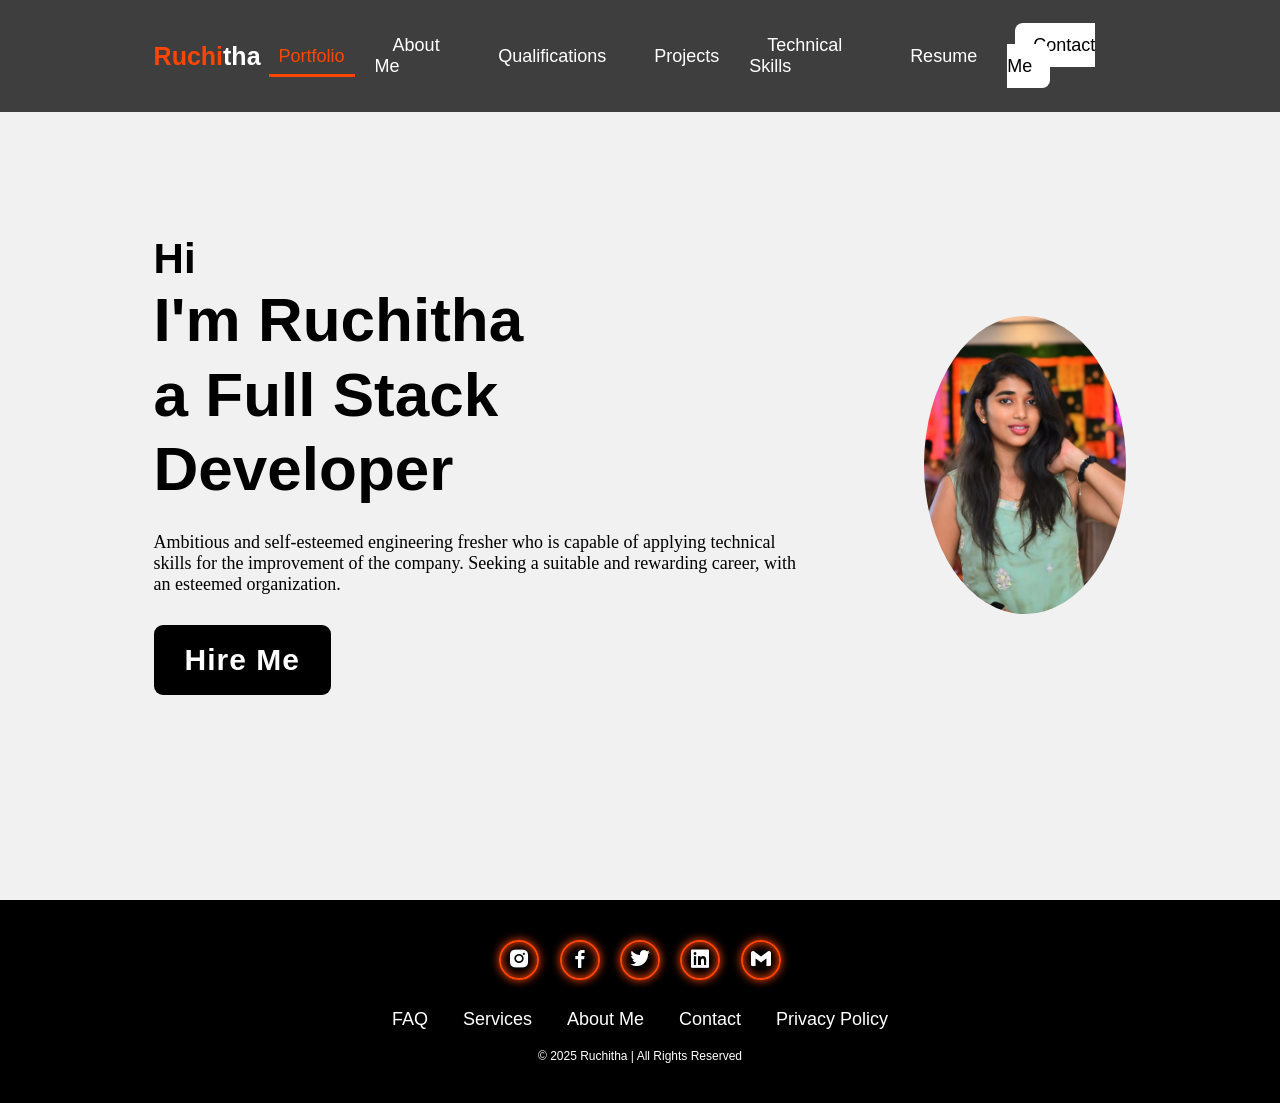
<file: index.html>
<!DOCTYPE html>
<html lang="en">

<head>
    <meta charset="UTF-8" />
    <meta name="viewport" content="width=device-width, initial-scale=1.0" />
    <title>Ruchitha Portfolio</title>
    <link rel="stylesheet" href="./index.css" />
    <link href="https://unpkg.com/boxicons@2.1.4/css/boxicons.min.css" rel="stylesheet" />
</head>

<body>
    <header class="header">
        <a href="#" class="logo"><span>Ruchi</span>tha</a>
        <nav class="navbar">
            <ul>
                <li><a href="./index.html" class="active">Portfolio</a></li>
                <li><a href="./aboutme.html">About Me</a></li>
                <li><a href="./qualifications.html">Qualifications</a></li>
                <li><a href="./projects.html">Projects</a></li>
                <li><a href="./technicalskills.html">Technical Skills</a></li>
                <li><a href="./resume.html">Resume</a></li>
                <li><a href="./contact.html" class="contact">Contact Me</a></li>
            </ul>
        </nav>
        <div class="menu-toggle" id="menu-toggle" aria-label="Toggle navigation" aria-expanded="false">
            <i class='bx bx-menu'></i>
        </div>
    </header>

    <section class="home">
        <div class="home-content">
            <h3>Hi</h3>
            <h1>I'm <span> Ruchitha<br></span> a Full Stack Developer</h1>
            <p>Ambitious and self-esteemed engineering fresher who is capable of applying technical skills for the
                improvement of the company. Seeking a suitable and rewarding career, with an esteemed organization.</p>
            <div class="btn-box">
                <a href="mailto:ruchithabr9@gmail.com?subject=Hire%20Me%20Inquiry&body=Hello%20Ruchitha,">
                    <button class="btnclk">Hire Me</button>
                </a>
            </div>
        </div>
        <div class="img-box">
            <img src="profilepic.jpg" alt="It's Ruchitha B R" />
        </div>
    </section>

    <footer class="footer">
        <div class="social">
            <a href="https://www.instagram.com/r____gowda__/"><i class='bx bxl-instagram-alt'></i></a>
            <a href="#"><i class='bx bxl-facebook'></i></a>
            <a href="#"><i class='bx bxl-twitter'></i></a>
            <a
                href="https://www.linkedin.com/in/ruchitha-b-r-a52570262?utm_source=share&utm_campaign=share_via&utm_content=profile&utm_medium=android_app"><i
                    class='bx bxl-linkedin-square'></i></a>
            <a href="javascript:void(0);" id="gmail-icon"><i class='bx bxl-gmail'></i></a>
        </div>
        <div id="email-popup" style="display: none;">
            <span> ruchithabr9@gmail.com</span>
        </div>
        <ul class="list">
            <li><a href="./FAQ.html">FAQ</a></li>
            <li><a href="./services.html">Services</a></li>
            <li><a href="./aboutme.html">About Me</a></li>
            <li><a href="./contact.html">Contact</a></li>
            <li><a href="./privacypolicy.html">Privacy Policy</a></li>
        </ul>
        <p class="copyright"> ©️ 2025 Ruchitha | All Rights Reserved</p>
    </footer>

    <script>
        document.getElementById('gmail-icon').addEventListener('click', function () {
            var emailPopup = document.getElementById('email-popup');
            if (emailPopup.style.display === 'none' || emailPopup.style.display === '') {
                emailPopup.style.display = 'block';
            } else {
                emailPopup.style.display = 'none';
            }
        });

        // Hamburger menu toggle functionality
        const menuToggle = document.getElementById('menu-toggle');
        const navbarUl = document.querySelector('.navbar ul');

        menuToggle.addEventListener('click', () => {
            const isExpanded = menuToggle.getAttribute('aria-expanded') === 'true';
            menuToggle.setAttribute('aria-expanded', !isExpanded);
            navbarUl.classList.toggle('show');
        });

        navbarUl.querySelectorAll('a').forEach(link => {
            link.addEventListener('click', () => {
                if (navbarUl.classList.contains('show')) {
                    navbarUl.classList.remove('show');
                    menuToggle.setAttribute('aria-expanded', 'false');
                }
            });
        });
    </script>
</body>

</html>
</file>
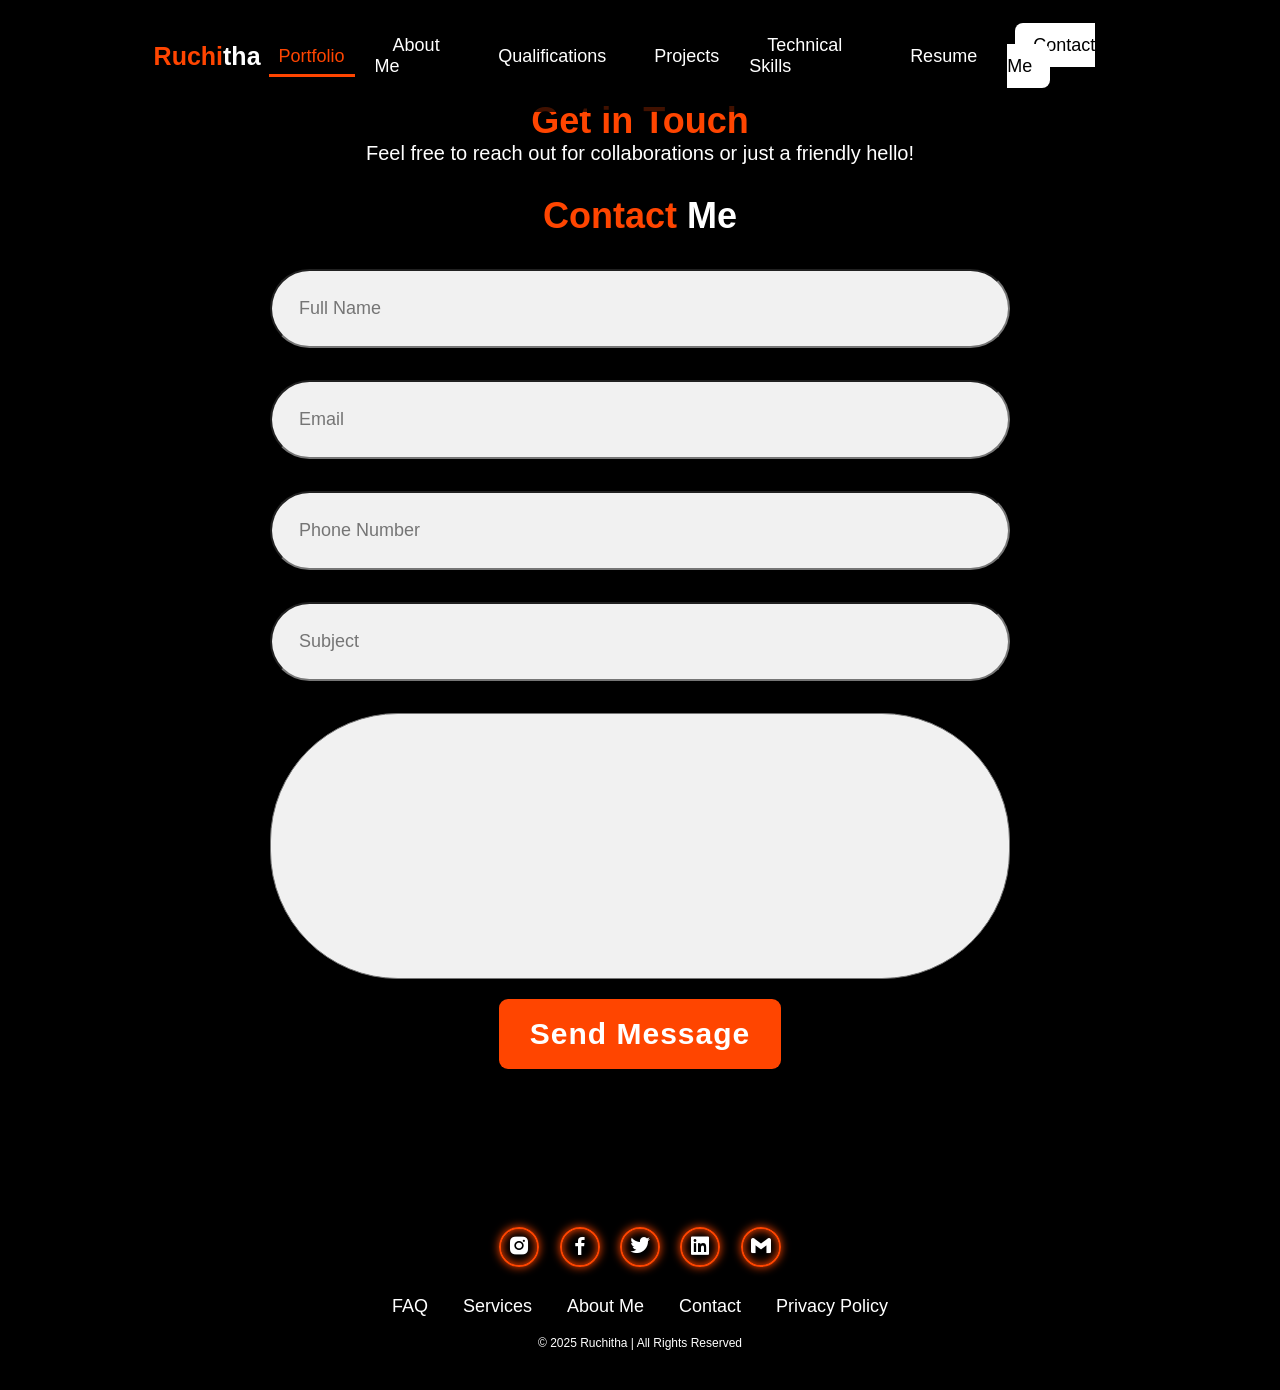
<file: contact.html>
<!DOCTYPE html>
<html lang="en">

<head>
    <meta charset="UTF-8">
    <meta name="viewport" content="width=device-width, initial-scale=1.0">
    <title>Ruchitha Portfolio</title>
    <link rel="stylesheet" href="./contact.css">
    <link href='https://unpkg.com/boxicons@2.1.4/css/boxicons.min.css' rel='stylesheet'>
</head>

<body>
    <header class="header">
        <a href="#" class="logo"><span>Ruchi</span>tha</a>
        <nav class="navbar">
            <ul>
                <li><a href="./index.html" class="active">Portfolio</a></li>
                <li><a href="./aboutme.html">About Me</a></li>
                <li><a href="./qualifications.html">Qualifications</a></li>
                <li><a href="./projects.html">Projects</a></li>
                <li><a href="./technicalskills.html">Technical Skills</a></li>
                <li><a href="./resume.html">Resume</a></li>
                <li><a href="./contact.html" class="contact">Contact Me</a></li>
            </ul>
        </nav>
        <div class="menu-toggle" id="menu-toggle" aria-label="Toggle navigation" aria-expanded="false">
            <i class='bx bx-menu'></i>
        </div>
    </header>
    <section class="contact-form">
        <div class="cnt-container">
            <h2>Get in Touch</h2>
            <p>Feel free to reach out for collaborations or just a friendly hello!</p>
        <h2 class="contact-me">Contact <span>Me</span></h2>
        <form action="mailto:ruchithabr9@gmail.com" method="post" enctype="text/plain">
            <div class="input-box">
                <input type="text" placeholder="Full Name" name="Full Name" required>
                <input type="email" placeholder="Email" name="Email" required>
            </div>
            <div class="input-box">
                <input type="number" placeholder="Phone Number" name="Phone Number" required>
                <input type="text" placeholder="Subject" name="Subject" required>
            </div>
            <textarea name="Message" id="" cols="30" rows="10" placeholder="Your Message">
            </textarea>
            <input type="submit" value="Send Message" class="btnclk">
        </form>
        <p id="confirmation-message" style="display:none; color:green;">Your question has submitted successfully!</p>
        </div>
    </section>

    <!--Footer-->
    <footer class="footer">
        <div class="social">
            <a href="https://www.instagram.com/r____gowda__/"><i class='bx bxl-instagram-alt'></i></a>
            <a href="#"><i class='bx bxl-facebook'></i></a>
            <a href="#"><i class='bx bxl-twitter'></i></a>
            <a
                href="https://www.linkedin.com/in/ruchitha-b-r-a52570262?utm_source=share&utm_campaign=share_via&utm_content=profile&utm_medium=android_app"><i
                    class='bx bxl-linkedin-square'></i></a>
            <a href="javascript:void(0);" id="gmail-icon"><i class='bx bxl-gmail'></i></a>
        </div>
        <!-- Email Popup-->
        <div id="email-popup" style="display: none;">
            <span> ruchithabr9@gmail.com</span>
        </div>
        <ul class="list">
            <li>
                <a href="./FAQ.html">FAQ</a>
            </li>
            <li>
                <a href="./services.html">Services</a>
            </li>
            <li>
                <a href="./aboutme.html">About Me</a>
            </li>
            <li>
                <a href="./contact.html">Contact</a>
            </li>
            <li>
                <a href="./privacypolicy.html">Privacy Policy</a>
            </li>
        </ul>
        <p class="copyright"> ©️ 2025 Ruchitha | All Rights Reserved</p>
    </footer>
    <script>
        document.getElementById('gmail-icon').addEventListener('click', function () {
            var emailPopup = document.getElementById('email-popup');
            if (emailPopup.style.display === 'none' || emailPopup.style.display === '') {
                emailPopup.style.display = 'block';  // Show email
            } else {
                emailPopup.style.display = 'none';  // Hide email if already visible
            }
        });

        // Hamburger menu toggle functionality
        const menuToggle = document.getElementById('menu-toggle');
        const navbarUl = document.querySelector('.navbar ul');

        menuToggle.addEventListener('click', () => {
            const isExpanded = menuToggle.getAttribute('aria-expanded') === 'true';
            menuToggle.setAttribute('aria-expanded', !isExpanded);
            navbarUl.classList.toggle('show');
        });

        navbarUl.querySelectorAll('a').forEach(link => {
            link.addEventListener('click', () => {
                if (navbarUl.classList.contains('show')) {
                    navbarUl.classList.remove('show');
                    menuToggle.setAttribute('aria-expanded', 'false');
                }
            });
        });
    </script>

</body>

</html>
</file>
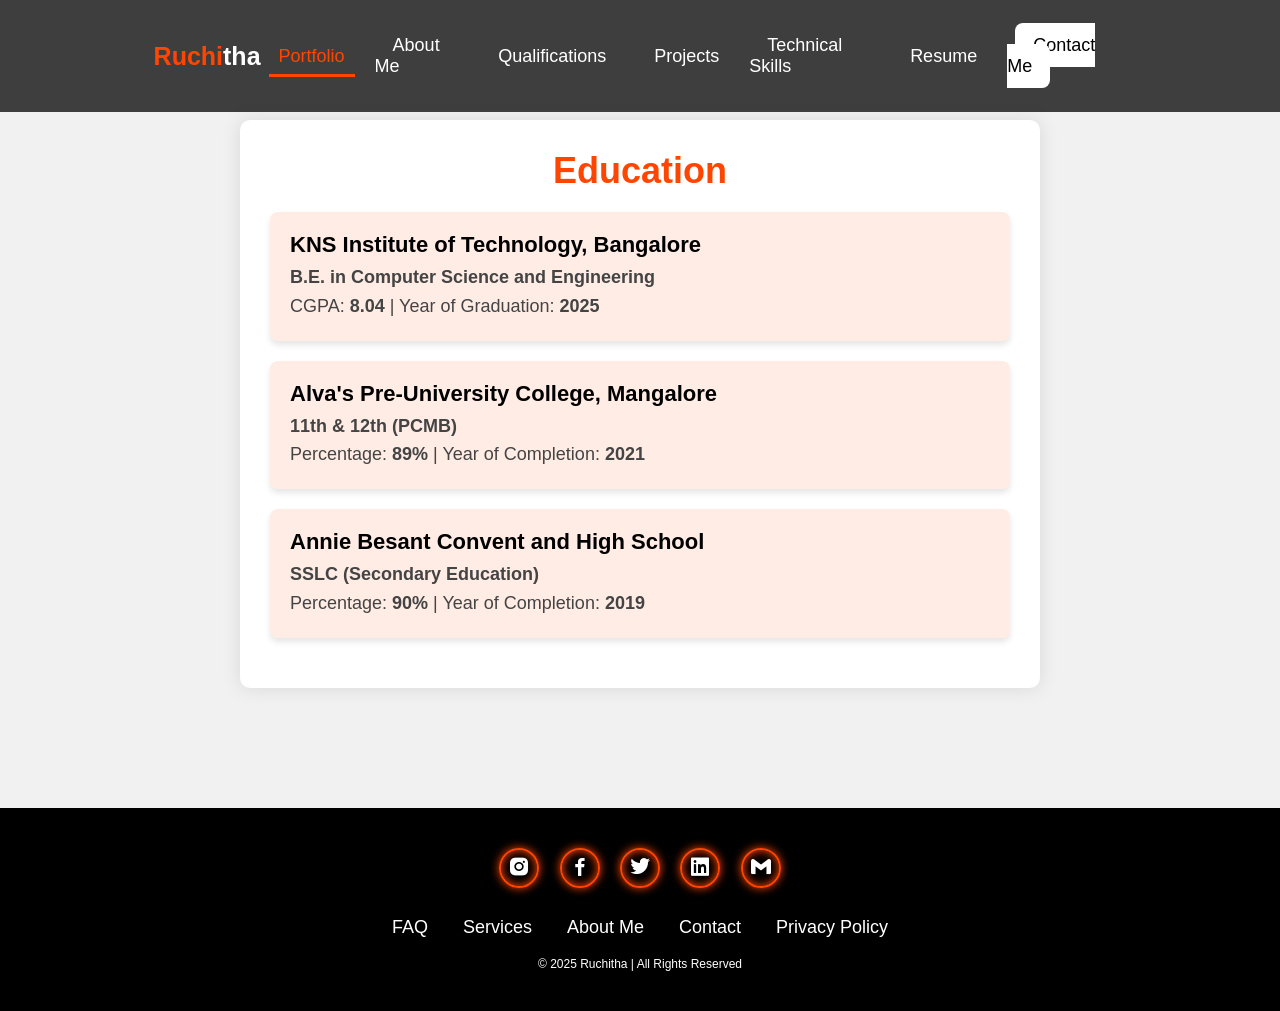
<file: qualifications.html>
<!DOCTYPE html>
<html lang="en">
<head>
    <meta charset="UTF-8">
    <meta name="viewport" content="width=device-width, initial-scale=1.0">
    <title>Ruchitha Portfolio</title>
    <link rel="stylesheet" href ="./qualifications.css">
    <link href='https://unpkg.com/boxicons@2.1.4/css/boxicons.min.css' rel='stylesheet'>
</head>
<body>
    <header class="header">
        <a href="#" class="logo"><span>Ruchi</span>tha</a>
        <nav class="navbar">
            <ul>
                <li><a href="./index.html" class="active">Portfolio</a></li>
                <li><a href="./aboutme.html">About Me</a></li>
                <li><a href="./qualifications.html">Qualifications</a></li>
                <li><a href="./projects.html">Projects</a></li>
                <li><a href="./technicalskills.html">Technical Skills</a></li>
                <li><a href="Ruchitha B R Resume.pdf">Resume</a></li>
                <li><a href="./contact.html" class="contact">Contact Me</a></li>
            </ul>
        </nav>
        <div class="menu-toggle" id="menu-toggle" aria-label="Toggle navigation" aria-expanded="false">
            <i class='bx bx-menu'></i>
        </div>
    </header>

     <!-- Qualifications Section -->
      <section class="education-section">
        <div class="edu-container">
          <h2>Education</h2>
          <div class="edu-item">
            <h3>KNS Institute of Technology, Bangalore</h3>
            <p><strong>B.E. in Computer Science and Engineering</strong></p>
            <p>CGPA: <strong>8.04</strong> | Year of Graduation: <strong>2025</strong></p>
          </div>
          <div class="edu-item">
            <h3>Alva's Pre-University College, Mangalore</h3>
            <p><strong>11th & 12th (PCMB)</strong></p>
            <p>Percentage: <strong>89%</strong> | Year of Completion: <strong>2021</strong></p>
          </div>
          <div class="edu-item">
            <h3>Annie Besant Convent and High School</h3>
            <p><strong>SSLC (Secondary Education)</strong></p>
            <p>Percentage: <strong>90%</strong> | Year of Completion: <strong>2019</strong></p>
          </div>
        </div>
      </section>
    


    <!--Footer-->
    <footer class="footer">
        <div class="social">
            <a href="https://www.instagram.com/r____gowda__/"><i class='bx bxl-instagram-alt'></i></a>
            <a href="#"><i class='bx bxl-facebook'></i></a>
            <a href="#"><i class='bx bxl-twitter' ></i></a>
            <a href="https://www.linkedin.com/in/ruchitha-b-r-a52570262?utm_source=share&utm_campaign=share_via&utm_content=profile&utm_medium=android_app"><i class='bx bxl-linkedin-square' ></i></a>
            <a href="javascript:void(0);" id="gmail-icon"><i class='bx bxl-gmail' ></i></a>
        </div>

        <!-- Email Popup-->
        <div id="email-popup" style="display: none;">
            <span> ruchithabr9@gmail.com</span>
        </div>

        <ul class="list">
            <li>
                <a href="./FAQ.html">FAQ</a>
            </li>
            <li>
                <a href="./services.html">Services</a>
            </li>
            <li>
                <a href="./aboutme.html">About Me</a>
            </li>
            <li>
                <a href="./contact.html">Contact</a>
            </li>
            <li>
                <a href="./privacypolicy.html">Privacy Policy</a>
            </li>
        </ul>
        <p class="copyright"> ©️ 2025 Ruchitha | All Rights Reserved</p>
    </footer>
    <script>
        document.getElementById('gmail-icon').addEventListener('click', function() {
            var emailPopup = document.getElementById('email-popup');
            if (emailPopup.style.display === 'none' || emailPopup.style.display === '') {
                emailPopup.style.display = 'block';  // Show email
            } else {
                emailPopup.style.display = 'none';  // Hide email if already visible
            }
        });
        // Hamburger menu toggle functionality
        const menuToggle = document.getElementById('menu-toggle');
        const navbarUl = document.querySelector('.navbar ul');

        menuToggle.addEventListener('click', () => {
            const isExpanded = menuToggle.getAttribute('aria-expanded') === 'true';
            menuToggle.setAttribute('aria-expanded', !isExpanded);
            navbarUl.classList.toggle('show');
        });

        navbarUl.querySelectorAll('a').forEach(link => {
            link.addEventListener('click', () => {
                if (navbarUl.classList.contains('show')) {
                    navbarUl.classList.remove('show');
                    menuToggle.setAttribute('aria-expanded', 'false');
                }
            });
        });
    </script>
    
</body>
</html>
</file>
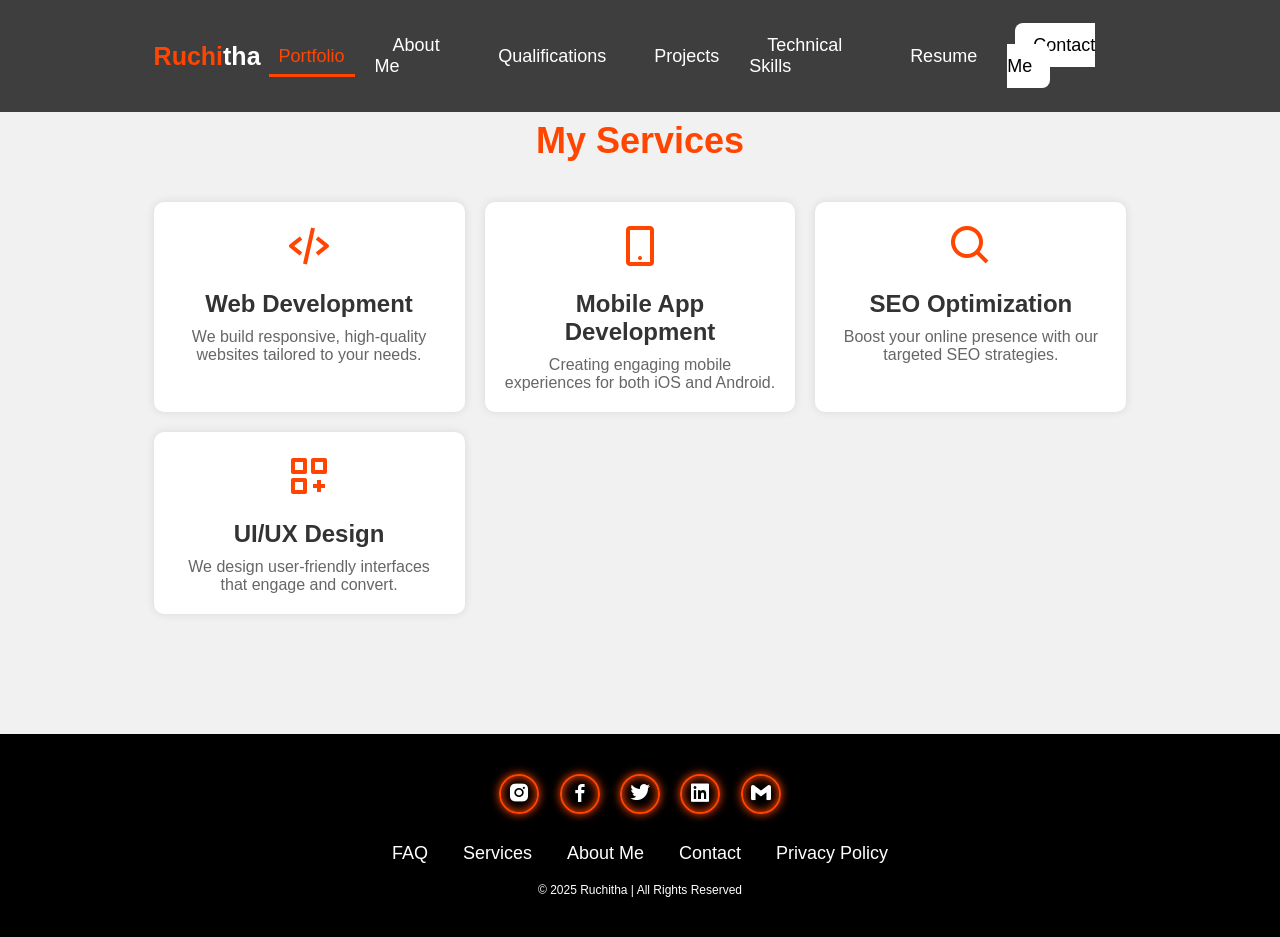
<file: services.html>
<!DOCTYPE html>
<html lang="en">
<head>
  <meta charset="UTF-8" />
  <meta name="viewport" content="width=device-width, initial-scale=1.0" />
  <title>Ruchitha Portfolio</title>
  <link rel="stylesheet" href="./services.css" />
  <link href="https://unpkg.com/boxicons@2.1.4/css/boxicons.min.css" rel="stylesheet" />
  <link rel="stylesheet" href="https://cdnjs.cloudflare.com/ajax/libs/font-awesome/6.7.2/css/all.min.css" />
</head>
<body>
  <!-- Common Header -->
  <header class="header">
        <a href="#" class="logo"><span>Ruchi</span>tha</a>
        <nav class="navbar">
            <ul>
                <li><a href="./index.html" class="active">Portfolio</a></li>
                <li><a href="./aboutme.html">About Me</a></li>
                <li><a href="./qualifications.html">Qualifications</a></li>
                <li><a href="./projects.html">Projects</a></li>
                <li><a href="./technicalskills.html">Technical Skills</a></li>
                <li><a href="Ruchitha B R Resume.pdf">Resume</a></li>
                <li><a href="./contact.html" class="contact">Contact Me</a></li>
            </ul>
        </nav>
        <div class="menu-toggle" id="menu-toggle" aria-label="Toggle navigation" aria-expanded="false">
            <i class='bx bx-menu'></i>
        </div>
    </header>

  <!-- Services Section -->
  <section class="services">
    <div class="services-container">
      <h2>My Services</h2>
      <div class="cards">
        <div class="service-card">
          <i class="bx bx-code-alt"></i>
          <h3>Web Development</h3>
          <p>
            We build responsive, high-quality websites tailored to your needs.
          </p>
        </div>
        <div class="service-card">
          <i class="bx bx-mobile-alt"></i>
          <h3>Mobile App Development</h3>
          <p>
            Creating engaging mobile experiences for both iOS and Android.
          </p>
        </div>
        <div class="service-card">
          <i class="bx bx-search"></i>
          <h3>SEO Optimization</h3>
          <p>
            Boost your online presence with our targeted SEO strategies.
          </p>
        </div>
        <div class="service-card">
          <i class="bx bx-customize"></i>
          <h3>UI/UX Design</h3>
          <p>
            We design user-friendly interfaces that engage and convert.
          </p>
        </div>
      </div>
    </div>
  </section>

    <!--Footer-->
    <footer class="footer">
        <div class="social">
            <a href="https://www.instagram.com/r____gowda__/"><i class='bx bxl-instagram-alt'></i></a>
            <a href="#"><i class='bx bxl-facebook'></i></a>
            <a href="#"><i class='bx bxl-twitter' ></i></a>
            <a href="https://www.linkedin.com/in/ruchitha-b-r-a52570262?utm_source=share&utm_campaign=share_via&utm_content=profile&utm_medium=android_app"><i class='bx bxl-linkedin-square' ></i></a>
            <a href="javascript:void(0);" id="gmail-icon"><i class='bx bxl-gmail' ></i></a>
        </div>

        <!-- Email Popup-->
        <div id="email-popup" style="display: none;">
            <span> ruchithabr9@gmail.com</span>
        </div>

        <ul class="list">
            <li>
                <a href="./FAQ.html">FAQ</a>
            </li>
            <li>
                <a href="#">Services</a>
            </li>
            <li>
                <a href="./aboutme.html">About Me</a>
            </li>
            <li>
                <a href="./contact.html">Contact</a>
            </li>
            <li>
                <a href="./privacypolicy.html">Privacy Policy</a>
            </li>
        </ul>

        <p class="copyright"> ©️ 2025 Ruchitha | All Rights Reserved</p>
    </footer>

    <!--script to pop up email-->
    <script>
        document.getElementById('gmail-icon').addEventListener('click', function() {
            var emailPopup = document.getElementById('email-popup');
            if (emailPopup.style.display === 'none' || emailPopup.style.display === '') {
                emailPopup.style.display = 'block';  // Show email
            } else {
                emailPopup.style.display = 'none';  // Hide email if already visible
            }
        });
        // Hamburger menu toggle functionality
        const menuToggle = document.getElementById('menu-toggle');
        const navbarUl = document.querySelector('.navbar ul');

        menuToggle.addEventListener('click', () => {
            const isExpanded = menuToggle.getAttribute('aria-expanded') === 'true';
            menuToggle.setAttribute('aria-expanded', !isExpanded);
            navbarUl.classList.toggle('show');
        });

        navbarUl.querySelectorAll('a').forEach(link => {
            link.addEventListener('click', () => {
                if (navbarUl.classList.contains('show')) {
                    navbarUl.classList.remove('show');
                    menuToggle.setAttribute('aria-expanded', 'false');
                }
            });
        });
    </script>
    
</body>
</html>
</file>
<file: index.css>
* {
  margin: 0;
  padding: 0;
  box-sizing: border-box;
  font-family: 'Poppins', sans-serif;
  text-decoration: none;
  list-style: none;
}

html,
body {
  background: black;
  margin: 0;
  padding: 0;
  overflow-x: hidden;
}

.header {
  position: fixed;
  top: 0;
  left: 0;
  width: 100%;
  padding: 35px 12%;
  background: rgba(0, 0, 0, 0.745);
  display: flex;
  justify-content: space-between;
  align-items: center;
  z-index: 100;
}

.logo {
  font-size: 25px;
  color: white;
  font-weight: 600;
  transition: 0.3s ease;
}

.logo span {
  color: orangered;
}

.navbar ul {
  display: flex;
  align-items: center;
  gap: 12px;
}

.navbar li {
  border-bottom: none;
}

.navbar a {
  font-size: 18px;
  color: white;
  font-weight: 500;
  margin: 0 8px;
  border-bottom: 3px solid transparent;
  transition: 0.3s ease;
  padding: 8px 10px;
}

.navbar a.contact {
  padding: 10px 16px;
  background-color: white;
  color: black;
  border-radius: 8px;
  font-weight: 500;
  border: 2px solid transparent;
  transition: 0.3s ease;
}

.navbar a:hover,
.navbar a.active {
  color: orangered;
  border-bottom: 3px solid orangered;
}

.navbar a.contact:hover {
  background-color: orangered;
  color: white;
  border: 2px solid orangered;
}

/* Hamburger defaults to hidden */
.menu-toggle {
  display: none;
}

/* Responsive styles */
@media (max-width: 900px) {
  .header {
    padding: 25px 6%;
  }

  .navbar ul {
    display: none;
    position: absolute;
    top: 80px;
    right: 6%;
    background: rgba(0, 0, 0, 0.98);
    width: 220px;
    border-radius: 12px;
    box-shadow: 0 0 20px orangered;
    flex-direction: column;
    align-items: flex-start;
    padding: 50px 0;
    z-index: 999;
    gap: 0;
  }

  .navbar ul.show {
    display: flex;
  }

  .navbar li {
    width: 100%;
  }

  .navbar a {
    width: 100%;
    margin: 0;
    text-align: left;
    font-size: 19px;
    border-radius: 0;
    border-bottom: none;
    padding: 20px 18px;
  }

  .navbar a.contact {
    margin-bottom: 6px;
    margin-top: 4px;
    width: calc(100% - 36px);
    text-align: left;
    padding: 10px 18px;
  }

  .menu-toggle {
    display: block;
    font-size: 29px;
    margin-left: auto;
    color: white;
    cursor: pointer;
    user-select: none;
    position: relative;
    z-index: 1001;
  }
}

/* Home Section */
.home {
  width: 100%;
  min-height: 100vh;
  background: rgb(241, 241, 241);
  display: flex;
  align-items: center;
  gap: 7em;
  padding: 30px 12% 0;
}

.home-content {
  max-width: 800px;
}

.home-content h3 {
  font-size: 42px;
}

.home-content h1 {
  font-size: 62px;
  line-height: 1.2;
}

.home-content p {
  font-size: 18px;
  margin: 25px 0 30px;
  font-family: cursive;
}

.btn-box {
  width: 345px;
  display: flex;
  gap: 2em;
}

.btnclk {
  padding: 15px 28px;
  font-size: 30px;
  background-color: black;
  color: white;
  border: 3px solid transparent;
  border-radius: 9px;
  letter-spacing: 1px;
  font-weight: 600;
  transition: 0.3s ease;
  cursor: pointer;
}

.btnclk:hover {
  background-color: white;
  color: black;
  border: 2px solid black;
}

.img-box img {
  border-radius: 50%;
  width: 100%;
  max-width: 450px;
  height: auto;
  display: block;
  transition: opacity 0.3s ease;
}

/* Scrollbar Styling */
::-webkit-scrollbar {
  width: 15px;
}

::-webkit-scrollbar-thumb {
  background-color: orangered;
}

::-webkit-scrollbar-track {
  background-color: rgba(0, 0, 0, 0.60);
  width: 50px;
}

/* Footer */
.footer {
  position: relative;
  padding: 40px 0;
  bottom: 0;
  width: 100%;
  background-color: black;
}

.footer .social {
  text-align: center;
  padding-bottom: 25px;
  color: white;
}

.footer .social a {
  font-size: 24px;
  color: white;
  border: 2px solid orangered;
  width: 40px;
  height: 40px;
  line-height: 38px;
  display: inline-block;
  text-align: center;
  border-radius: 50%;
  margin: 0 8px;
  box-shadow: inset 0 0 10px orangered, 0 0 10px orangered;
  transition: 0.3s ease;
}

.footer .social a:hover {
  transform: scale(1.2) translateY(-10px);
  color: orangered;
  border: 2px solid orangered;
}

.footer ul {
  margin-top: 0;
  padding: 0;
  font-size: 18px;
  line-height: 1.6;
  margin-bottom: 0;
  text-align: center;
}

.footer ul li a {
  color: white;
  border-bottom: 3px solid transparent;
  transition: 0.3s ease;
}

.footer ul li a:hover {
  border-bottom: 3px solid orangered;
}

.footer ul li {
  display: inline-block;
  padding: 0 15px;
}

.footer .copyright {
  margin-top: 15px;
  text-align: center;
  font-size: 12px;
  color: white;
}

/* Scrollbar Styling */
::-webkit-scrollbar {
  width: 15px;
}

::-webkit-scrollbar-thumb {
  background-color: orangered;
}

::-webkit-scrollbar-track {
  background-color: rgba(0, 0, 0, 0.60);
  width: 50px;
}

/* Responsive Styles */
@media only screen and (max-width: 1024px) {
  .header {
    padding: 25px 6%;
  }

  .navbar ul {
    display: none;
    position: absolute;
    top: 80px;
    right: 6%;
    background: rgba(0, 0, 0, 0.98);
    width: 220px;
    border-radius: 12px;
    box-shadow: 0 0 20px orangered;
    flex-direction: column;
    align-items: flex-start;
    padding: 40px 0;
    z-index: 999;
  }

  .navbar ul.show {
    display: flex;
  }

  .navbar li {
    width: 100%;
    margin-bottom: 10px;
  }

  .navbar a {
    width: 100%;
    font-size: 19px;
    padding: 18px 22px;
    text-align: left;
    border-radius: 0;
    border-bottom: none;
    display: block;
  }

  .navbar a.contact {
    margin-top: 4px;
    margin-bottom: 10px;
    margin-left: 20px;
    width: calc(100% - 44px);
    text-align: left;
    padding: 14px 22px;
  }

    .menu-toggle {
    display: block;
    font-size: 29px;
    margin-left: auto;
    color: white;
    cursor: pointer;
    user-select: none;
    position: relative;
    z-index: 1001;
  }
}

/* Media Query for Screens up to 900px */
@media only screen and (max-width: 900px) {
  section {
    padding: 30px;
    margin-bottom: 25px;
  }

  body {
    font-size: 18px;
  }

  h1 {
    font-size: 32px;
  }

  h2 {
    font-size: 27.2px;
  }

  img {
    width: 400px;
  }

  form {
    width: 80%;
  }

  .img-box img {
    width: 80%;
    max-width: 300px;
    margin: 0 auto;
  }

  /* Responsive Navbar */
  .header {
    padding: 25px 6%;
  }

  .navbar ul {
    display: none;
    position: absolute;
    top: 80px;
    right: 6%;
    background: rgba(0, 0, 0, 0.98);
    width: 220px;
    border-radius: 12px;
    box-shadow: 0 0 20px orangered;
    flex-direction: column;
    align-items: flex-start;
    padding: 20px 0;
    z-index: 999;
    gap: 0;
  }

  .navbar ul.show {
    display: flex;
  }

  .navbar li {
    width: 100%;
    margin-bottom: 10px;
    /* Adds space below each nav item */
  }

  .navbar a {
    width: 100%;
    margin: 0;
    text-align: left;
    font-size: 19px;
    border-radius: 0;
    border-bottom: none;
    padding: 18px 22px;
    /* Increased vertical padding */
    display: block;
  }

  .navbar a.contact {
    margin-bottom: 10px;
    margin-top: 4px;
    margin-left: 20px;
    width: calc(100% - 44px);
    text-align: left;
    padding: 14px 22px;
    /* Matches other links */
  }

  .menu-toggle {
    display: block;
    font-size: 29px;
    margin-left: auto;
    color: white;
    cursor: pointer;
    user-select: none;
    position: relative;
    z-index: 1001;
  }
}

@media only screen and (max-width: 768px) {
  .img-box img {
    display: none;
  }
}

/* Media Query for Screens up to 600px */
@media only screen and (max-width: 600px) {

  header,
  section {
    padding: 20px;
    margin-bottom: 20px;
  }

  nav a {
    display: block;
    margin: 10px 0;
    text-align: center;
    font-size: 16px;
  }

  .img-box img {
    width: 80%;
    max-width: 300px;
    margin: 0 auto;
  }

  .home {
    flex-direction: column;
    padding-top: 80px;
    gap: 30px;
  }

  body {
    font-size: 24px;
  }

  p {
    font-size: 16px;
  }

  form {
    width: 100%;
  }

  .btnclk {
    font-size: 20px;
    padding: 12px 20px;
  }
}

Menu toggle hidden by default .menu-toggle {
  display: none;
}
</file>
<file: contact.css>
* {
  margin: 0;
  padding: 0;
  box-sizing: border-box;
  font-family: 'Poppins', sans-serif;
  text-decoration: none;
  list-style: none;
}
html, body {
  background: black;
  margin: 0;
  padding: 0;
  overflow-x: hidden;
}

.header {
  position: fixed;
  top: 0;
  left: 0;
  width: 100%;
  padding: 35px 12%;
  background: rgba(0, 0, 0, 0.745);
  display: flex;
  justify-content: space-between;
  align-items: center;
  z-index: 100;
}
.logo {
  font-size: 25px;
  color: white;
  font-weight: 600;
  transition: 0.3s ease;
}
.logo span {
  color: orangered;
}
.navbar ul {
  display: flex;
  align-items: center;
  gap: 12px;
}
.navbar li {
  border-bottom: none;
}
.navbar a {
  font-size: 18px;
  color: white;
  font-weight: 500;
  margin: 0 8px;
  border-bottom: 3px solid transparent;
  transition: 0.3s ease;
  padding: 8px 10px;
}
.navbar a.contact {
  padding: 10px 16px;
  background-color: white;
  color: black;
  border-radius: 8px;
  font-weight: 500;
  border: 2px solid transparent;
  transition: 0.3s ease;
}
.navbar a:hover,
.navbar a.active {
  color: orangered;
  border-bottom: 3px solid orangered;
}
.navbar a.contact:hover {
  background-color: orangered;
  color: white;
  border: 2px solid orangered;
}

/* Hamburger defaults to hidden */
.menu-toggle {
  display: none;
}

/* Responsive styles */
@media (max-width: 900px) {
  .header {
    padding: 25px 6%;
  }
  .navbar ul {
    display: none;
    position: absolute;
    top: 80px;
    right: 6%;
    background: rgba(0, 0, 0, 0.98);
    width: 220px;
    border-radius: 12px;
    box-shadow: 0 0 20px orangered;
    flex-direction: column;
    align-items: flex-start;
    padding: 50px 0;
    z-index: 999;
    gap: 0;
  }
  .navbar ul.show {
    display: flex;
  }
  .navbar li {
    width: 100%;
  }
  .navbar a {
    width: 100%;
    margin: 0;
    text-align: left;
    font-size: 19px;
    border-radius: 0;
    border-bottom: none;
    padding: 20px 18px;
  }
  .navbar a.contact {
    margin-bottom: 6px;
    margin-top: 4px;
    width: calc(100% - 36px);
    text-align: left;
    padding: 10px 18px;
  }
  .menu-toggle {
    display: block;
    font-size: 29px;
    margin-left: auto;
    color: white;
    cursor: pointer;
    user-select: none;
    position: relative;
    z-index: 1001;
  }
}


/* Contact Form Section */
.cnt-container{
    margin: 40px auto;
    max-width: 800px;
    text-align: center;
    padding: 30px;
}

.cnt-container h2 {
    font-size: 36px;
    color: orangered;
    padding-top: 30px;
}

.cnt-container p {
    font-size: 20px;
    color: white;
}
.contact-form h2 {
    text-align: center;
    color: orangered;
    font-size: 36px;
}
.contact-form span {
    text-align: center;
    margin-top: 3em;
    color: white;
    margin-bottom: 1em;
    font-size: 36px;
}
.contact-form form {
    max-width: 50em;
    margin: 1rem auto;
    text-align: center;
    margin-bottom: 3em;
}

.contact-form form .input-box {
    display: flex;
    justify-content: center;
    flex-wrap: wrap;
}

.contact-form form .input-box input,
.contact-form form textarea {
    width: 100%;
    padding: 1.5em;
    font-size: 18px;
    color: black;
    background: rgb(241, 241, 241);
    border-radius: 8rem;
    margin: 1rem 0;
    resize: none;
}
/* Confirmation message*/
#confirmation-message{
    font-size: 16px;
    margin-top: 10px;
}


.btnclk {
  padding: 15px 28px;
  font-size: 30px;
  background-color: orangered;
  color: white;
  border: 3px solid transparent;
  border-radius: 9px;
  letter-spacing: 1px;
  font-weight: 600;
  transition: 0.3s ease;
  cursor: pointer;
}
.btnclk:hover {
  background-color: white;
  color: black;
  border: 2px solid black;
}
.img-box img {
  border-radius: 50%;
  width: 100%;
  max-width: 450px;
  height: auto;
  display: block;
}

/* Scrollbar Styling */
::-webkit-scrollbar {
  width: 15px;
}

::-webkit-scrollbar-thumb {
  background-color: orangered;
}

::-webkit-scrollbar-track {
  background-color: rgba(0, 0, 0, 0.60);
  width: 50px;
}

/* Footer */
.footer {
  position: relative;
  padding: 40px 0;
  bottom: 0;
  width: 100%;
  background-color: black;
}

.footer .social {
  text-align: center;
  padding-bottom: 25px;
  color: white;
}

.footer .social a {
  font-size: 24px;
  color: white;
  border: 2px solid orangered;
  width: 40px;
  height: 40px;
  line-height: 38px;
  display: inline-block;
  text-align: center;
  border-radius: 50%;
  margin: 0 8px;
  box-shadow: inset 0 0 10px orangered, 0 0 10px orangered;
  transition: 0.3s ease;
}

.footer .social a:hover {
  transform: scale(1.2) translateY(-10px);
  color: orangered;
  border: 2px solid orangered;
}

.footer ul {
  margin-top: 0;
  padding: 0;
  font-size: 18px;
  line-height: 1.6;
  margin-bottom: 0;
  text-align: center;
}

.footer ul li a {
  color: white;
  border-bottom: 3px solid transparent;
  transition: 0.3s ease;
}

.footer ul li a:hover {
  border-bottom: 3px solid orangered;
}

.footer ul li {
  display: inline-block;
  padding: 0 15px;
}

.footer .copyright {
  margin-top: 15px;
  text-align: center;
  font-size: 12px;
  color: white;
}

/* Scrollbar Styling */
::-webkit-scrollbar {
  width: 15px;
}

::-webkit-scrollbar-thumb {
  background-color: orangered;
}

::-webkit-scrollbar-track {
  background-color: rgba(0, 0, 0, 0.60);
  width: 50px;
}

/* Responsive Styles */
@media only screen and (max-width: 1024px) {
  .header {
    padding: 25px 6%;
  }

  .navbar ul {
    display: none;
    position: absolute;
    top: 80px;
    right: 6%;
    background: rgba(0, 0, 0, 0.98);
    width: 220px;
    border-radius: 12px;
    box-shadow: 0 0 20px orangered;
    flex-direction: column;
    align-items: flex-start;
    padding: 40px 0;
    z-index: 999;
  }

  .navbar ul.show {
    display: flex;
  }

  .navbar li {
    width: 100%;
    margin-bottom: 10px;
  }

  .navbar a {
    width: 100%;
    font-size: 19px;
    padding: 18px 22px;
    text-align: left;
    border-radius: 0;
    border-bottom: none;
    display: block;
  }

  .navbar a.contact {
    margin-top: 4px;
    margin-bottom: 10px;
    margin-left: 20px;
    width: calc(100% - 44px);
    text-align: left;
    padding: 14px 22px;
  }

    .menu-toggle {
    display: block;
    font-size: 29px;
    margin-left: auto;
    color: white;
    cursor: pointer;
    user-select: none;
    position: relative;
    z-index: 1001;
  }
}

/* Media Query for Screens up to 900px */
@media only screen and (max-width: 900px) {
  section {
    padding: 30px;
    margin-bottom: 25px;
  }

  body {
    font-size: 18px;
  }

  h1 {
    font-size: 32px;
  }

  h2 {
    font-size: 27.2px;
  }

  img {
    width: 400px;
  }

  form {
    width: 80%;
  }

  .img-box img {
    width: 80%;
    max-width: 300px;
    margin: 0 auto;
  }


  /* Responsive Navbar */
  .header {
    padding: 25px 6%;
  }
  .navbar ul {
    display: none;
    position: absolute;
    top: 80px;
    right: 6%;
    background: rgba(0, 0, 0, 0.98);
    width: 220px;
    border-radius: 12px;
    box-shadow: 0 0 20px orangered;
    flex-direction: column;
    align-items: flex-start;
    padding: 20px 0;
    z-index: 999;
    gap: 0;
  }
  .navbar ul.show {
    display: flex;
  }
  .navbar li {
    width: 100%;
    margin-bottom: 10px;        /* Adds space below each nav item */
  }
  .navbar a {
    width: 100%;
    margin: 0;
    text-align: left;
    font-size: 19px;
    border-radius: 0;
    border-bottom: none;
    padding: 18px 22px;         /* Increased vertical padding */
    display: block;
  }
  .navbar a.contact {
    margin-bottom: 10px;
    margin-top: 4px;
    margin-left: 20px;
    width: calc(100% - 44px);
    text-align: left;
    padding: 14px 22px;         /* Matches other links */
  }
  .menu-toggle {
    display: block;
    font-size: 29px;
    margin-left: auto;
    color: white;
    cursor: pointer;
    user-select: none;
    position: relative;
    z-index: 1001;
  }
}

/* Media Query for Screens up to 600px */
@media only screen and (max-width: 600px) {
  header,
  section {
    padding: 20px;
    margin-bottom: 20px;
  }

  nav a {
    display: block;
    margin: 10px 0;
    text-align: center;
    font-size: 16px;
  }

  img {
    width: 100%;
    margin: 0;
    display: block;
  }

  body {
    font-size: 24px;
  }

  p {
    font-size: 16px;
  }

  form {
    width: 100%;
  }
}

Menu toggle hidden by default
.menu-toggle {
  display: none;
}
</file>
<file: qualifications.css>
* {
  margin: 0;
  padding: 0;
  box-sizing: border-box;
  font-family: 'Poppins', sans-serif;
  text-decoration: none;
  list-style: none;
}
html, body {
  background: black;
  margin: 0;
  padding: 0;
  overflow-x: hidden;
}

.header {
  position: fixed;
  top: 0;
  left: 0;
  width: 100%;
  padding: 35px 12%;
  background: rgba(0, 0, 0, 0.745);
  display: flex;
  justify-content: space-between;
  align-items: center;
  z-index: 100;
}
.logo {
  font-size: 25px;
  color: white;
  font-weight: 600;
  transition: 0.3s ease;
}
.logo span {
  color: orangered;
}
.navbar ul {
  display: flex;
  align-items: center;
  gap: 12px;
}
.navbar li {
  border-bottom: none;
}
.navbar a {
  font-size: 18px;
  color: white;
  font-weight: 500;
  margin: 0 8px;
  border-bottom: 3px solid transparent;
  transition: 0.3s ease;
  padding: 8px 10px;
}
.navbar a.contact {
  padding: 10px 16px;
  background-color: white;
  color: black;
  border-radius: 8px;
  font-weight: 500;
  border: 2px solid transparent;
  transition: 0.3s ease;
}
.navbar a:hover,
.navbar a.active {
  color: orangered;
  border-bottom: 3px solid orangered;
}
.navbar a.contact:hover {
  background-color: orangered;
  color: white;
  border: 2px solid orangered;
}

/* Hamburger defaults to hidden */
.menu-toggle {
  display: none;
}

/* Responsive styles */
@media (max-width: 900px) {
  .header {
    padding: 25px 6%;
  }
  .navbar ul {
    display: none;
    position: absolute;
    top: 80px;
    right: 6%;
    background: rgba(0, 0, 0, 0.98);
    width: 220px;
    border-radius: 12px;
    box-shadow: 0 0 20px orangered;
    flex-direction: column;
    align-items: flex-start;
    padding: 50px 0;
    z-index: 999;
    gap: 0;
  }
  .navbar ul.show {
    display: flex;
  }
  .navbar li {
    width: 100%;
  }
  .navbar a {
    width: 100%;
    margin: 0;
    text-align: left;
    font-size: 19px;
    border-radius: 0;
    border-bottom: none;
    padding: 20px 18px;
  }
  .navbar a.contact {
    margin-bottom: 6px;
    margin-top: 4px;
    width: calc(100% - 36px);
    text-align: left;
    padding: 10px 18px;
  }
  .menu-toggle {
    display: block;
    font-size: 29px;
    margin-left: auto;
    color: white;
    cursor: pointer;
    user-select: none;
    position: relative;
    z-index: 1001;
  }
}



/* Education Section */
.education-section {
    width: 100%;
    padding: 80px 12%;
    background: rgb(241, 241, 241);
}

.edu-container {
    max-width: 800px;
    margin:40px auto;
    background: white;
    padding: 30px;
    border-radius: 10px;
    box-shadow: 0 0 20px rgba(0, 0, 0, 0.1);
    text-align: center;
}

.edu-container h2 {
    font-size: 36px;
    text-align: center;
    margin-bottom: 20px;
    color: orangered;
}

/*Education Items */
.edu-item {
    background: rgba(255, 69, 0, 0.1);
    padding: 20px;
    margin-bottom: 20px;
    border-radius: 8px;
    box-shadow: 0 4px 6px rgba(0, 0, 0, 0.1);
    text-align: left;
}

.edu-item h3 {
    font-size: 22px;
    color: black;
    margin-bottom: 5px;
}

.edu-item p {
    font-size: 18px;
    color: #444;
    line-height: 1.6;
}


/* Scrollbar Styling */
::-webkit-scrollbar {
  width: 15px;
}

::-webkit-scrollbar-thumb {
  background-color: orangered;
}

::-webkit-scrollbar-track {
  background-color: rgba(0, 0, 0, 0.60);
  width: 50px;
}

/* Footer */
.footer {
  position: relative;
  padding: 40px 0;
  bottom: 0;
  width: 100%;
  background-color: black;
}

.footer .social {
  text-align: center;
  padding-bottom: 25px;
  color: white;
}

.footer .social a {
  font-size: 24px;
  color: white;
  border: 2px solid orangered;
  width: 40px;
  height: 40px;
  line-height: 38px;
  display: inline-block;
  text-align: center;
  border-radius: 50%;
  margin: 0 8px;
  box-shadow: inset 0 0 10px orangered, 0 0 10px orangered;
  transition: 0.3s ease;
}

.footer .social a:hover {
  transform: scale(1.2) translateY(-10px);
  color: orangered;
  border: 2px solid orangered;
}

.footer ul {
  margin-top: 0;
  padding: 0;
  font-size: 18px;
  line-height: 1.6;
  margin-bottom: 0;
  text-align: center;
}

.footer ul li a {
  color: white;
  border-bottom: 3px solid transparent;
  transition: 0.3s ease;
}

.footer ul li a:hover {
  border-bottom: 3px solid orangered;
}

.footer ul li {
  display: inline-block;
  padding: 0 15px;
}

.footer .copyright {
  margin-top: 15px;
  text-align: center;
  font-size: 12px;
  color: white;
}

/* Scrollbar Styling */
::-webkit-scrollbar {
  width: 15px;
}

::-webkit-scrollbar-thumb {
  background-color: orangered;
}

::-webkit-scrollbar-track {
  background-color: rgba(0, 0, 0, 0.60);
  width: 50px;
}

/* Responsive Styles */
@media only screen and (max-width: 1024px) {
  .header {
    padding: 25px 6%;
  }

  .navbar ul {
    display: none;
    position: absolute;
    top: 80px;
    right: 6%;
    background: rgba(0, 0, 0, 0.98);
    width: 220px;
    border-radius: 12px;
    box-shadow: 0 0 20px orangered;
    flex-direction: column;
    align-items: flex-start;
    padding: 40px 0;
    z-index: 999;
  }

  .navbar ul.show {
    display: flex;
  }

  .navbar li {
    width: 100%;
    margin-bottom: 10px;
  }

  .navbar a {
    width: 100%;
    font-size: 19px;
    padding: 18px 22px;
    text-align: left;
    border-radius: 0;
    border-bottom: none;
    display: block;
  }

  .navbar a.contact {
    margin-top: 4px;
    margin-bottom: 10px;
    margin-left: 20px;
    width: calc(100% - 44px);
    text-align: left;
    padding: 14px 22px;
  }

    .menu-toggle {
    display: block;
    font-size: 29px;
    margin-left: auto;
    color: white;
    cursor: pointer;
    user-select: none;
    position: relative;
    z-index: 1001;
  }
}

/* Media Query for Screens up to 900px */
@media only screen and (max-width: 900px) {
  section {
    padding: 30px;
    margin-bottom: 25px;
  }

  body {
    font-size: 18px;
  }

  h1 {
    font-size: 32px;
  }

  h2 {
    font-size: 27.2px;
  }

  img {
    width: 400px;
  }

  form {
    width: 80%;
  }

  .img-box img {
    width: 80%;
    max-width: 300px;
    margin: 0 auto;
  }

  /* Responsive Navbar */
  .header {
    padding: 25px 6%;
  }
  .navbar ul {
    display: none;
    position: absolute;
    top: 80px;
    right: 6%;
    background: rgba(0, 0, 0, 0.98);
    width: 220px;
    border-radius: 12px;
    box-shadow: 0 0 20px orangered;
    flex-direction: column;
    align-items: flex-start;
    padding: 20px 0;
    z-index: 999;
    gap: 0;
  }
  .navbar ul.show {
    display: flex;
  }
  .navbar li {
    width: 100%;
    margin-bottom: 10px;        /* Adds space below each nav item */
  }
  .navbar a {
    width: 100%;
    margin: 0;
    text-align: left;
    font-size: 19px;
    border-radius: 0;
    border-bottom: none;
    padding: 18px 22px;         /* Increased vertical padding */
    display: block;
  }
  .navbar a.contact {
    margin-bottom: 10px;
    margin-top: 4px;
    margin-left: 20px;
    width: calc(100% - 44px);
    text-align: left;
    padding: 14px 22px;         /* Matches other links */
  }
  .menu-toggle {
    display: block;
    font-size: 29px;
    margin-left: auto;
    color: white;
    cursor: pointer;
    user-select: none;
    position: relative;
    z-index: 1001;
  }
}

/* Media Query for Screens up to 600px */
@media only screen and (max-width: 600px) {
  header,
  section {
    padding: 20px;
    margin-bottom: 20px;
  }

  nav a {
    display: block;
    margin: 10px 0;
    text-align: center;
    font-size: 16px;
  }

  img {
    width: 100%;
    margin: 0;
    display: block;
  }

  body {
    font-size: 24px;
  }

  p {
    font-size: 16px;
  }

  form {
    width: 100%;
  }
}

Menu toggle hidden by default
.menu-toggle {
  display: none;
}
</file>
<file: services.css>
* {
  margin: 0;
  padding: 0;
  box-sizing: border-box;
  font-family: 'Poppins', sans-serif;
  text-decoration: none;
  list-style: none;
}
html, body {
  background: black;
  margin: 0;
  padding: 0;
  overflow-x: hidden;
}

.header {
  position: fixed;
  top: 0;
  left: 0;
  width: 100%;
  padding: 35px 12%;
  background: rgba(0, 0, 0, 0.745);
  display: flex;
  justify-content: space-between;
  align-items: center;
  z-index: 100;
}
.logo {
  font-size: 25px;
  color: white;
  font-weight: 600;
  transition: 0.3s ease;
}
.logo span {
  color: orangered;
}
.navbar ul {
  display: flex;
  align-items: center;
  gap: 12px;
}
.navbar li {
  border-bottom: none;
}
.navbar a {
  font-size: 18px;
  color: white;
  font-weight: 500;
  margin: 0 8px;
  border-bottom: 3px solid transparent;
  transition: 0.3s ease;
  padding: 8px 10px;
}
.navbar a.contact {
  padding: 10px 16px;
  background-color: white;
  color: black;
  border-radius: 8px;
  font-weight: 500;
  border: 2px solid transparent;
  transition: 0.3s ease;
}
.navbar a:hover,
.navbar a.active {
  color: orangered;
  border-bottom: 3px solid orangered;
}
.navbar a.contact:hover {
  background-color: orangered;
  color: white;
  border: 2px solid orangered;
}

/* Hamburger defaults to hidden */
.menu-toggle {
  display: none;
}

/* Responsive styles */
@media (max-width: 900px) {
  .header {
    padding: 25px 6%;
  }
  .navbar ul {
    display: none;
    position: absolute;
    top: 80px;
    right: 6%;
    background: rgba(0, 0, 0, 0.98);
    width: 220px;
    border-radius: 12px;
    box-shadow: 0 0 20px orangered;
    flex-direction: column;
    align-items: flex-start;
    padding: 50px 0;
    z-index: 999;
    gap: 0;
  }
  .navbar ul.show {
    display: flex;
  }
  .navbar li {
    width: 100%;
  }
  .navbar a {
    width: 100%;
    margin: 0;
    text-align: left;
    font-size: 19px;
    border-radius: 0;
    border-bottom: none;
    padding: 20px 18px;
  }
  .navbar a.contact {
    margin-bottom: 6px;
    margin-top: 4px;
    width: calc(100% - 36px);
    text-align: left;
    padding: 10px 18px;
  }
  .menu-toggle {
    display: block;
    font-size: 29px;
    margin-left: auto;
    color: white;
    cursor: pointer;
    user-select: none;
    position: relative;
    z-index: 1001;
  }
}


/* Services Section */
.services {
    padding: 80px 12%;
    background: rgb(241, 241, 241);
  }
  
  .services-container {
    max-width: 1200px;
    margin: 40px auto;
    text-align: center;
  }
  
  .services-container h2 {
    font-size: 36px;
    color: orangered;
    margin-bottom: 40px;
  }
  
  .cards {
    display: grid;
    grid-template-columns: repeat(auto-fit, minmax(250px, 1fr));
    gap: 20px;
  }
  
  .service-card {
    background: white;
    padding: 20px;
    border-radius: 10px;
    box-shadow: 0 0 10px rgba(0,0,0,0.1);
    transition: transform 0.3s;
  }
  
  .service-card:hover {
    transform: translateY(-10px);
  }
  
  .service-card i {
    font-size: 48px;
    color: orangered;
    margin-bottom: 20px;
  }
  
  .service-card h3 {
    font-size: 24px;
    margin-bottom: 10px;
    color: #333;
  }
  
  .service-card p {
    font-size: 16px;
    color: #666;
  }


/* Scrollbar Styling */
::-webkit-scrollbar {
  width: 15px;
}

::-webkit-scrollbar-thumb {
  background-color: orangered;
}

::-webkit-scrollbar-track {
  background-color: rgba(0, 0, 0, 0.60);
  width: 50px;
}

/* Footer */
.footer {
  position: relative;
  padding: 40px 0;
  bottom: 0;
  width: 100%;
  background-color: black;
}

.footer .social {
  text-align: center;
  padding-bottom: 25px;
  color: white;
}

.footer .social a {
  font-size: 24px;
  color: white;
  border: 2px solid orangered;
  width: 40px;
  height: 40px;
  line-height: 38px;
  display: inline-block;
  text-align: center;
  border-radius: 50%;
  margin: 0 8px;
  box-shadow: inset 0 0 10px orangered, 0 0 10px orangered;
  transition: 0.3s ease;
}

.footer .social a:hover {
  transform: scale(1.2) translateY(-10px);
  color: orangered;
  border: 2px solid orangered;
}

.footer ul {
  margin-top: 0;
  padding: 0;
  font-size: 18px;
  line-height: 1.6;
  margin-bottom: 0;
  text-align: center;
}

.footer ul li a {
  color: white;
  border-bottom: 3px solid transparent;
  transition: 0.3s ease;
}

.footer ul li a:hover {
  border-bottom: 3px solid orangered;
}

.footer ul li {
  display: inline-block;
  padding: 0 15px;
}

.footer .copyright {
  margin-top: 15px;
  text-align: center;
  font-size: 12px;
  color: white;
}

/* Scrollbar Styling */
::-webkit-scrollbar {
  width: 15px;
}

::-webkit-scrollbar-thumb {
  background-color: orangered;
}

::-webkit-scrollbar-track {
  background-color: rgba(0, 0, 0, 0.60);
  width: 50px;
}

/* Responsive Styles */
@media only screen and (max-width: 1024px) {
  .header {
    padding: 25px 6%;
  }

  .navbar ul {
    display: none;
    position: absolute;
    top: 80px;
    right: 6%;
    background: rgba(0, 0, 0, 0.98);
    width: 220px;
    border-radius: 12px;
    box-shadow: 0 0 20px orangered;
    flex-direction: column;
    align-items: flex-start;
    padding: 40px 0;
    z-index: 999;
  }

  .navbar ul.show {
    display: flex;
  }

  .navbar li {
    width: 100%;
    margin-bottom: 10px;
  }

  .navbar a {
    width: 100%;
    font-size: 19px;
    padding: 18px 22px;
    text-align: left;
    border-radius: 0;
    border-bottom: none;
    display: block;
  }

  .navbar a.contact {
    margin-top: 4px;
    margin-bottom: 10px;
    margin-left: 20px;
    width: calc(100% - 44px);
    text-align: left;
    padding: 14px 22px;
  }

    .menu-toggle {
    display: block;
    font-size: 29px;
    margin-left: auto;
    color: white;
    cursor: pointer;
    user-select: none;
    position: relative;
    z-index: 1001;
  }
}

/* Media Query for Screens up to 900px */
@media only screen and (max-width: 900px) {
  section {
    padding: 30px;
    margin-bottom: 25px;
  }

  body {
    font-size: 18px;
  }

  h1 {
    font-size: 32px;
  }

  h2 {
    font-size: 27.2px;
  }

  img {
    width: 400px;
  }

  form {
    width: 80%;
  }

  .img-box img {
    width: 80%;
    max-width: 300px;
    margin: 0 auto;
  }

  /* Responsive Navbar */
  .header {
    padding: 25px 6%;
  }
  .navbar ul {
    display: none;
    position: absolute;
    top: 80px;
    right: 6%;
    background: rgba(0, 0, 0, 0.98);
    width: 220px;
    border-radius: 12px;
    box-shadow: 0 0 20px orangered;
    flex-direction: column;
    align-items: flex-start;
    padding: 20px 0;
    z-index: 999;
    gap: 0;
  }
  .navbar ul.show {
    display: flex;
  }
  .navbar li {
    width: 100%;
    margin-bottom: 10px;        /* Adds space below each nav item */
  }
  .navbar a {
    width: 100%;
    margin: 0;
    text-align: left;
    font-size: 19px;
    border-radius: 0;
    border-bottom: none;
    padding: 18px 22px;         /* Increased vertical padding */
    display: block;
  }
  .navbar a.contact {
    margin-bottom: 10px;
    margin-top: 4px;
    margin-left: 20px;
    width: calc(100% - 44px);
    text-align: left;
    padding: 14px 22px;         /* Matches other links */
  }
  .menu-toggle {
    display: block;
    font-size: 29px;
    margin-left: auto;
    color: white;
    cursor: pointer;
    user-select: none;
    position: relative;
    z-index: 1001;
  }
}

/* Media Query for Screens up to 600px */
@media only screen and (max-width: 600px) {
  header,
  section {
    padding: 20px;
    margin-bottom: 20px;
  }

  nav a {
    display: block;
    margin: 10px 0;
    text-align: center;
    font-size: 16px;
  }

  img {
    width: 100%;
    margin: 0;
    display: block;
  }

  body {
    font-size: 24px;
  }

  p {
    font-size: 16px;
  }

  form {
    width: 100%;
  }
}

Menu toggle hidden by default
.menu-toggle {
  display: none;
}
</file>
